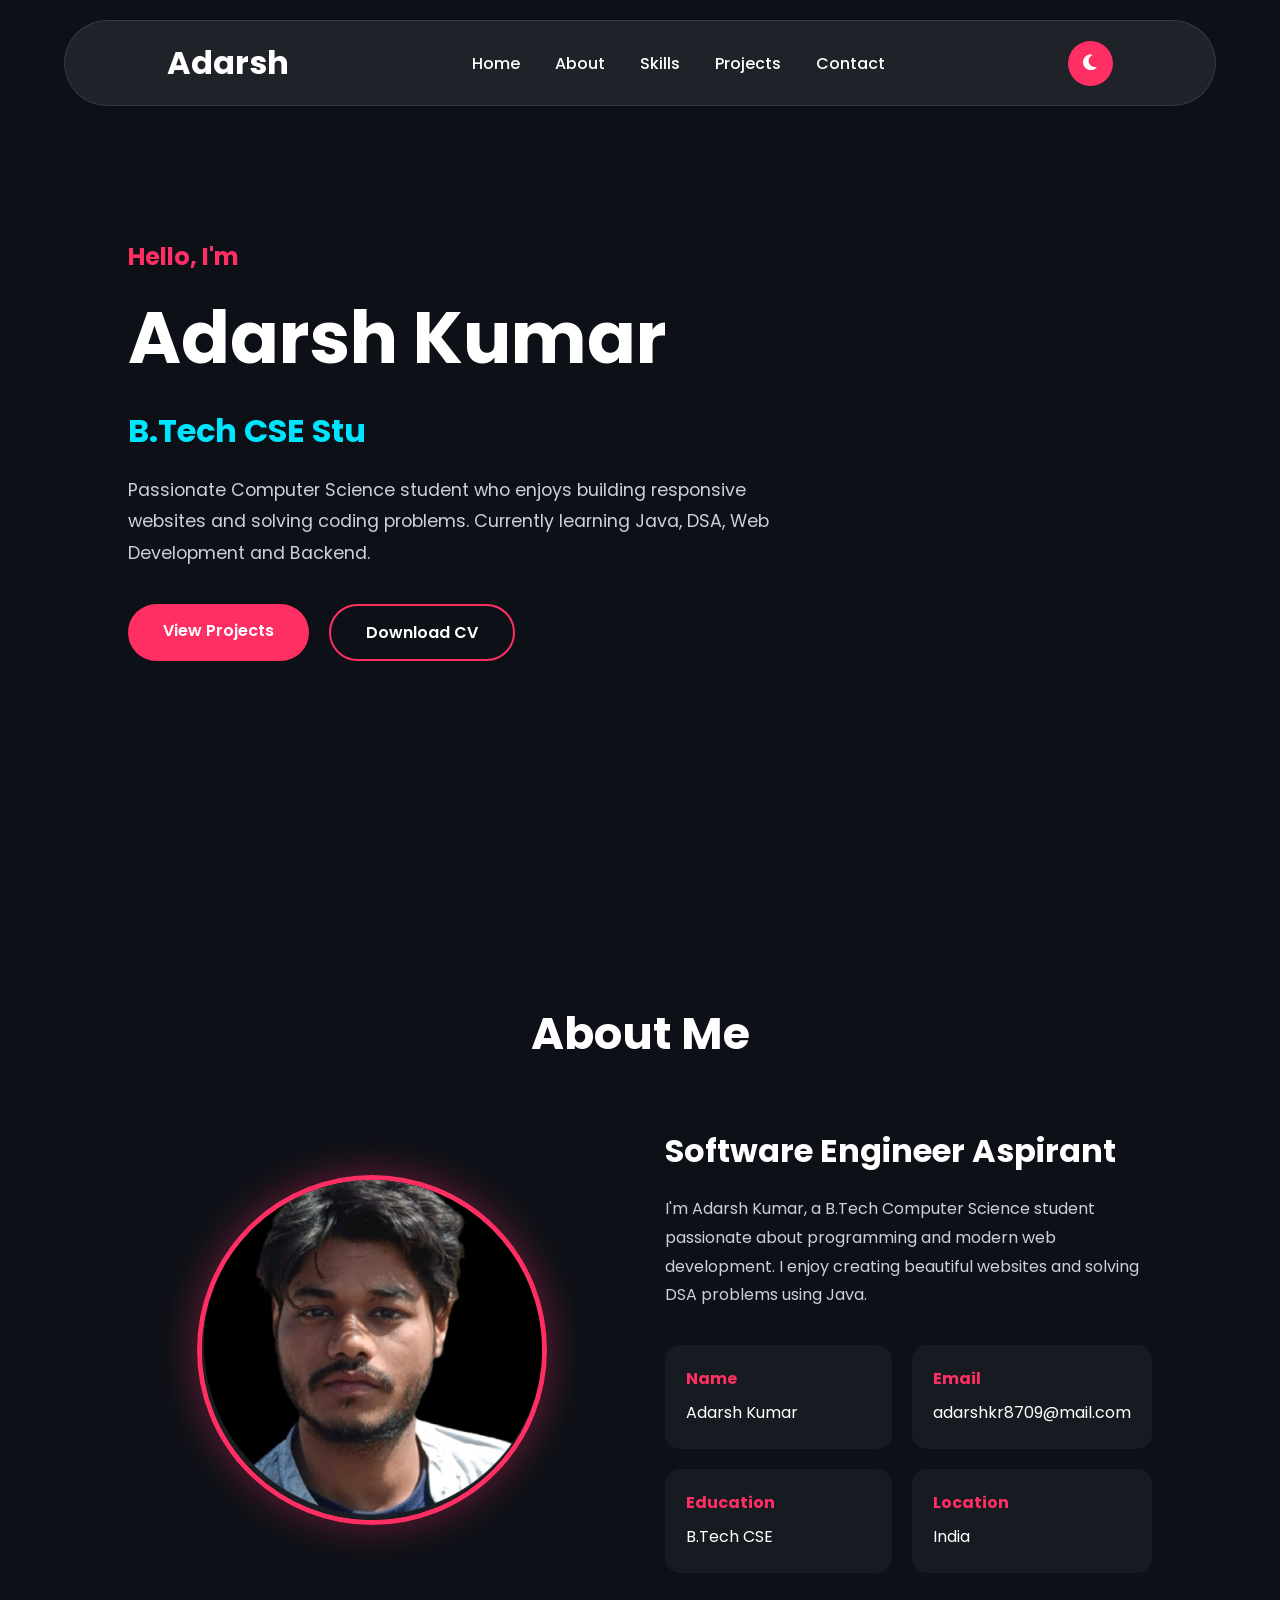
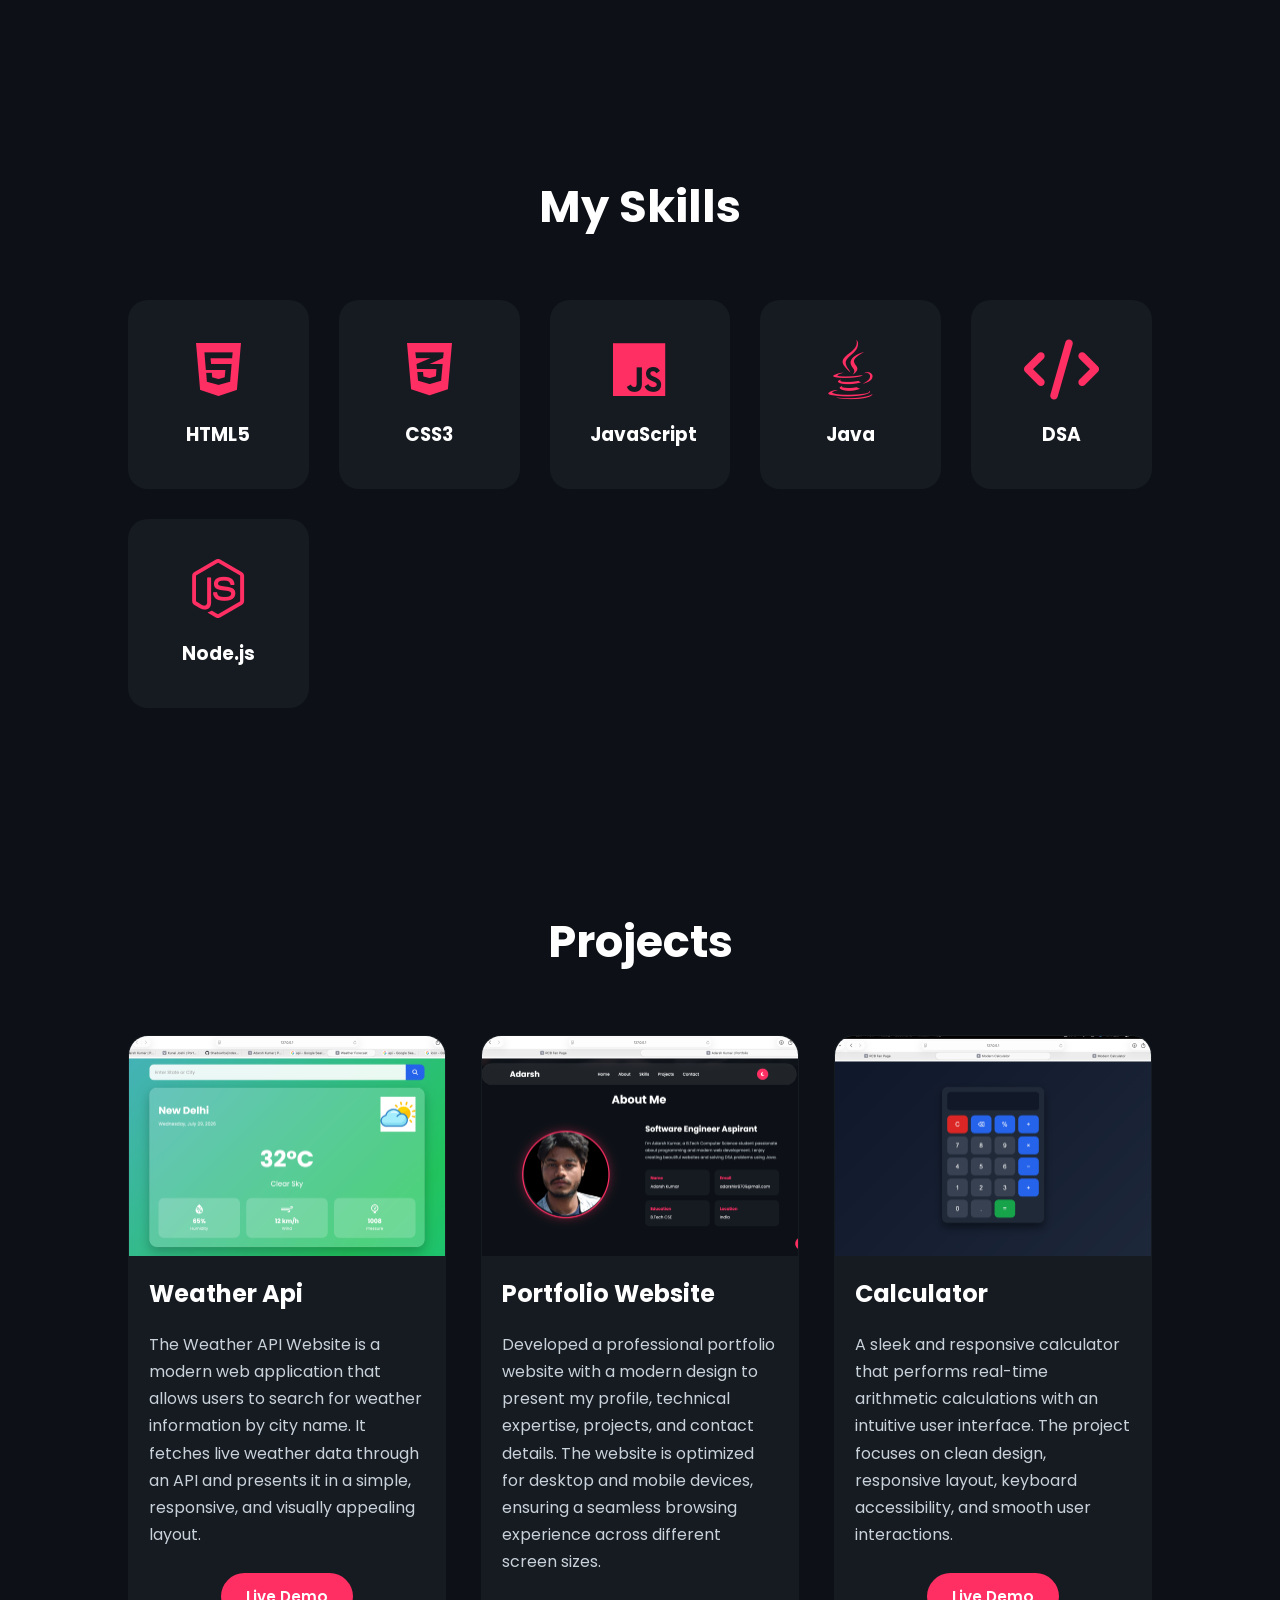
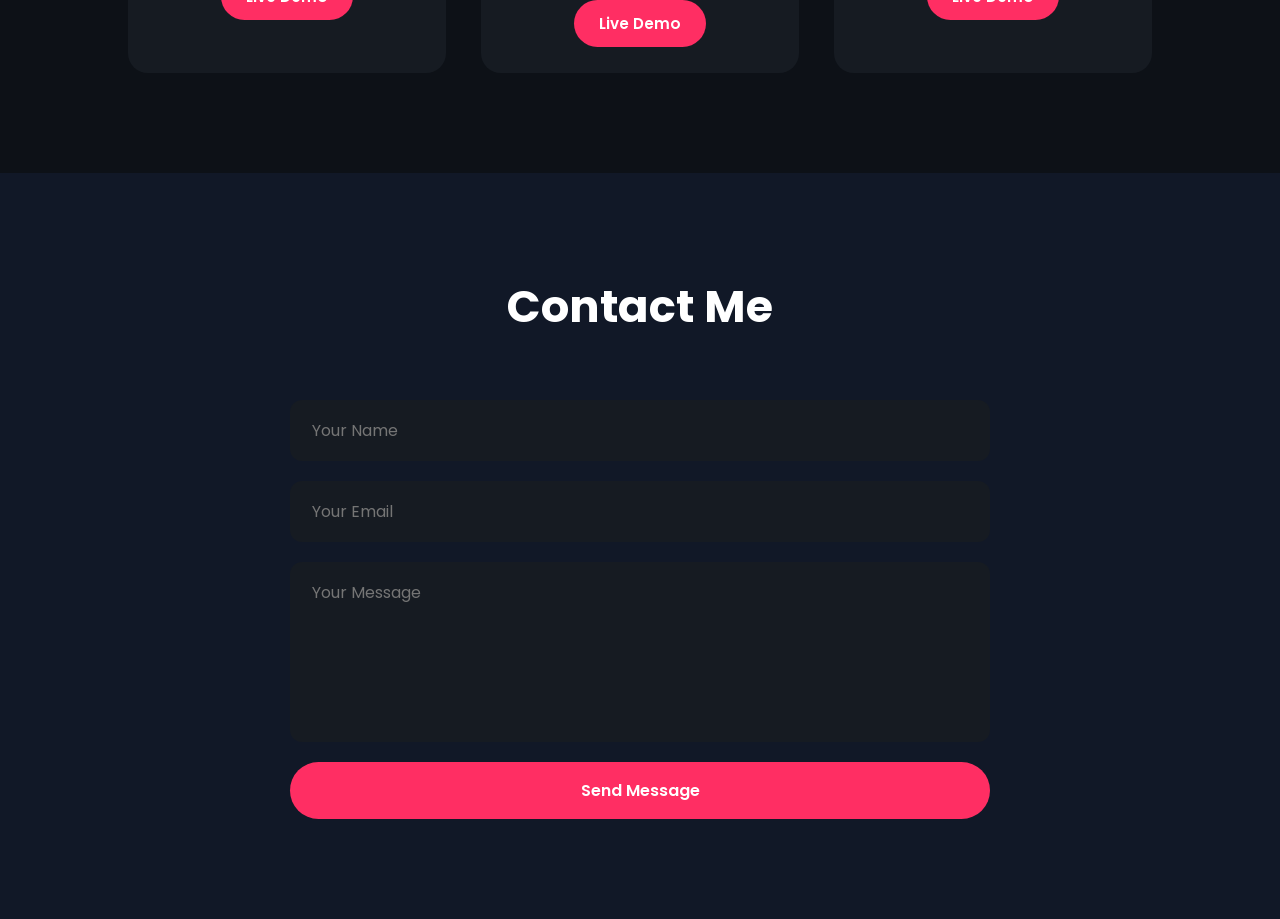
<file: index.html>
<html>

<head>

    <meta charset="UTF-8">
    <meta name="viewport" content="width=device-width, initial-scale=1.0">

    <title>Adarsh Kumar | Portfolio</title>

    <link rel="stylesheet" href="style.css">

    <link href="https://fonts.googleapis.com/css2?family=Poppins:wght@300;400;500;600;700;800&display=swap" rel="stylesheet">

    <link rel="stylesheet"
        href="https://cdnjs.cloudflare.com/ajax/libs/font-awesome/6.7.2/css/all.min.css">

</head>

<body>

<header>

    <h2 class="logo">Adarsh</h2>

    <nav>

        <a href="#home">Home</a>
        <a href="#about">About</a>
        <a href="#skills">Skills</a>
        <a href="#projects">Projects</a>
        <a href="#contact">Contact</a>

    </nav>

    <button id="themeBtn">
        <i class="fa-solid fa-moon"></i>
    </button>

</header>

<section class="hero" id="home">

    <div class="hero-text">

        <h3>Hello, I'm</h3>

        <h1>Adarsh Kumar</h1>

        <h2>
            <span id="typing"></span>
        </h2>

        <p>

            Passionate Computer Science student who enjoys building
            responsive websites and solving coding problems.
            Currently learning Java, DSA, Web Development and Backend.

        </p>

        <div class="hero-btns">

            <a href="#projects" class="btn">
                View Projects
            </a>

            <a href="resume.pdf" class="btn2" download>
                Download CV
            </a>

        </div>

    </div>

</section>

<section class="about" id="about">

    <h2 class="title">
        About Me
    </h2>

    <div class="about-content">

        <img src="myimage.jpg" alt="Profile">

        <div>

            <h3>Software Engineer Aspirant</h3>

            <p>

                I'm Adarsh Kumar, a B.Tech Computer Science student
                passionate about programming and modern web development.
                I enjoy creating beautiful websites and solving DSA problems
                using Java.

            </p>

            <div class="info">

                <div>

                    <h4>Name</h4>
                    <p>Adarsh Kumar</p>

                </div>

                <div>

                    <h4>Email</h4>
                    <p>adarshkr8709@mail.com</p>

                </div>

                <div>

                    <h4>Education</h4>
                    <p>B.Tech CSE</p>

                </div>

                <div>

                    <h4>Location</h4>
                    <p>India</p>

                </div>

            </div>

        </div>

    </div>

</section>
<section class="skills" id="skills">

<h2 class="title">My Skills</h2>

<div class="skill-box">

<div class="skill-card">
<i class="fa-brands fa-html5"></i>
<h3>HTML5</h3>
</div>

<div class="skill-card">
<i class="fa-brands fa-css3-alt"></i>
<h3>CSS3</h3>
</div>

<div class="skill-card">
<i class="fa-brands fa-js"></i>
<h3>JavaScript</h3>
</div>

<div class="skill-card">
<i class="fa-brands fa-java"></i>
<h3>Java</h3>
</div>

<div class="skill-card">
<i class="fa-solid fa-code"></i>
<h3>DSA</h3>
</div>

<div class="skill-card">
<i class="fa-brands fa-node-js"></i>
<h3>Node.js</h3>
</div>

</div>

</section>
<section class="projects" id="projects">

<h2 class="title">
Projects
</h2>

<div class="cards">

<div class="card">

<img src="project0.jpg">

<h3>Weather Api</h3>
<p>
The Weather API Website is a modern web application that allows users to search for weather information by city name. It fetches live weather data through an API and presents it in a simple, responsive, and visually appealing layout.
</p>

<div class="btn-group">

<a href="./windex.html" class="btn">
Live Demo
</a>
</div>

</div>

<div class="card">

<img src="project1.jpg">

<h3>Portfolio Website</h3>

<p>

Developed a professional portfolio website with a modern design to present my profile, technical expertise, projects, and contact details. The website is optimized for desktop and mobile devices, ensuring a seamless browsing experience across different screen sizes.
</p>

<div class="btn-group">

<a href="./index.html" class="btn">
Live Demo
</a>
</div>

</div>

<div class="card">

<img src="project2.jpg">

<h3>Calculator</h3>

<p>
A sleek and responsive calculator that performs real-time arithmetic calculations with an intuitive user interface. The project focuses on clean design, responsive layout, keyboard accessibility, and smooth user interactions.
</p>

<div class="btn-group">

<a href="./Calculator.html" class="btn">
Live Demo
</a>
</div>

</div>

</div>

</section>

<section class="contact" id="contact">

<h2 class="title">
Contact Me
</h2>

<form>

<input type="text" placeholder="Your Name" required>

<input type="email" placeholder="Your Email" required>

<textarea placeholder="Your Message"></textarea>

<button type="submit">

Send Message

</button>

</form>

</section>

<button id="topBtn">

<i class="fa-solid fa-arrow-up"></i>

</button>

<script src="script.js"></script>

</body>

</html>
</file>
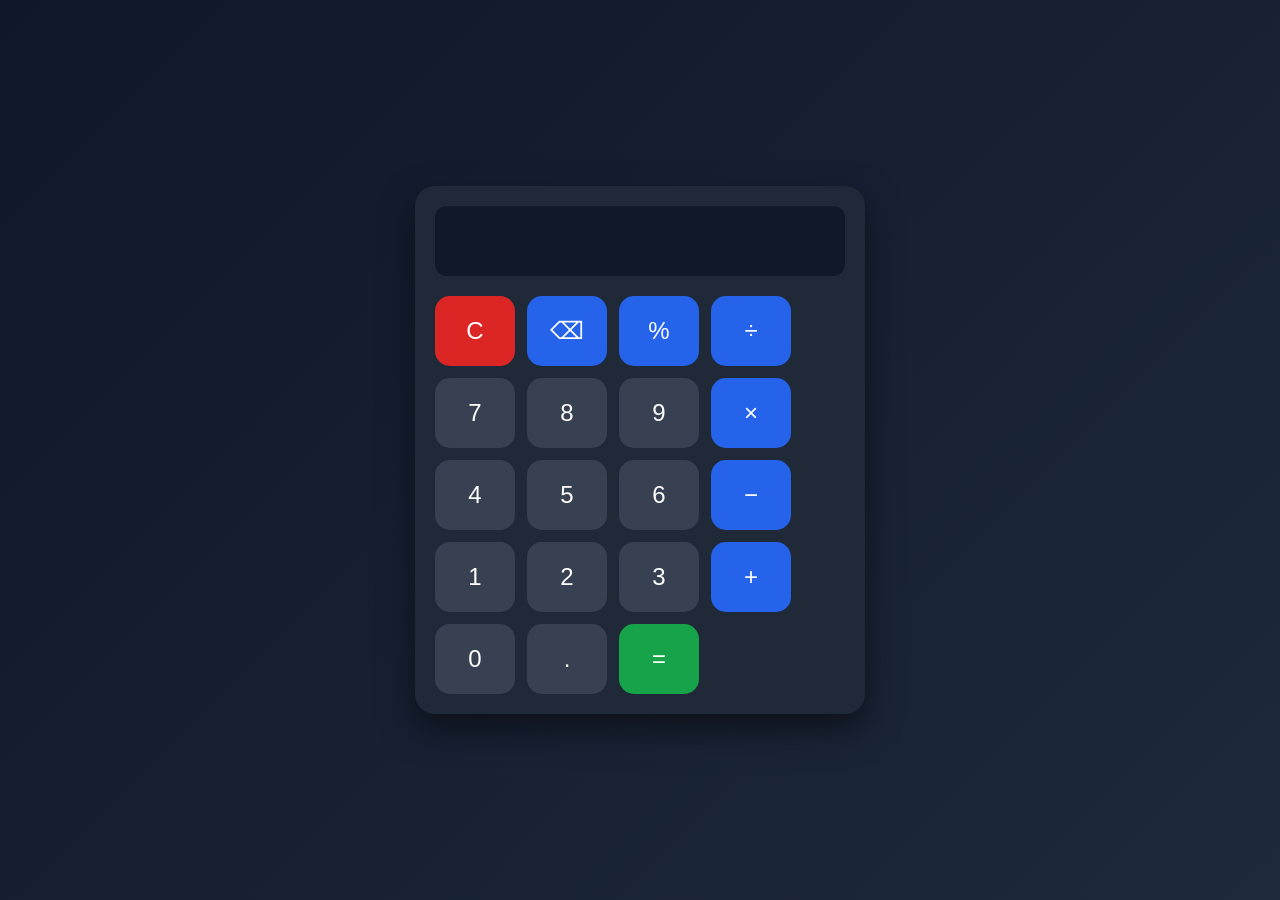
<file: Calculator.html>
<html>
<head>
<meta charset="UTF-8">
<meta name="viewport" content="width=device-width, initial-scale=1.0">
<title>Modern Calculator</title>

<style>
*{
    margin:0;
    padding:0;
    box-sizing:border-box;
    font-family:Arial, Helvetica, sans-serif;
}

body{
    display:flex;
    justify-content:center;
    align-items:center;
    height:100vh;
    background:linear-gradient(135deg,#0f172a,#1e293b);
}

.calculator{
    background:#1f2937;
    padding:20px;
    border-radius:20px;
    box-shadow:0 15px 35px rgba(0,0,0,.5);
}

#display{
    width:100%;
    height:70px;
    border:none;
    outline:none;
    background:#111827;
    color:#fff;
    font-size:30px;
    text-align:right;
    padding:15px;
    border-radius:12px;
    margin-bottom:20px;
}

.buttons{
    display:grid;
    grid-template-columns:repeat(4,80px);
    gap:12px;
}

button{
    height:70px;
    border:none;
    border-radius:15px;
    font-size:24px;
    cursor:pointer;
    transition:.2s;
}

button:hover{
    transform:scale(1.05);
}

.number{
    background:#374151;
    color:white;
}

.operator{
    background:#2563eb;
    color:white;
}

.equal{
    background:#16a34a;
    color:white;
}

.clear{
    background:#dc2626;
    color:white;
}

button:active{
    transform:scale(.95);
}
</style>
</head>
<body>

<div class="calculator">

<input type="text" id="display" readonly>

<div class="buttons">

<button class="clear" onclick="clearDisplay()">C</button>
<button class="operator" onclick="deleteLast()">⌫</button>
<button class="operator" onclick="append('%')">%</button>
<button class="operator" onclick="append('/')">÷</button>

<button class="number" onclick="append('7')">7</button>
<button class="number" onclick="append('8')">8</button>
<button class="number" onclick="append('9')">9</button>
<button class="operator" onclick="append('*')">×</button>

<button class="number" onclick="append('4')">4</button>
<button class="number" onclick="append('5')">5</button>
<button class="number" onclick="append('6')">6</button>
<button class="operator" onclick="append('-')">−</button>

<button class="number" onclick="append('1')">1</button>
<button class="number" onclick="append('2')">2</button>
<button class="number" onclick="append('3')">3</button>
<button class="operator" onclick="append('+')">+</button>

<button class="number" onclick="append('0')">0</button>
<button class="number" onclick="append('.')">.</button>
<button class="equal" onclick="calculate()">=</button>

</div>

</div>

<script>

let display=document.getElementById("display");

function append(value){
    display.value+=value;
}

function clearDisplay(){
    display.value="";
}

function deleteLast(){
    display.value=display.value.slice(0,-1);
}

function calculate(){

    try{
        display.value=eval(display.value);
    }
    catch{
        display.value="Error";
    }

}

document.addEventListener("keydown",function(e){

    if((e.key>='0' && e.key<='9') || "+-*/.%".includes(e.key)){
        append(e.key);
    }

    if(e.key==="Enter"){
        calculate();
    }

    if(e.key==="Backspace"){
        deleteLast();
    }

    if(e.key==="Escape"){
        clearDisplay();
    }

});

</script>

</body>
</html>
</file>
<file: style.css>
@import url('https://fonts.googleapis.com/css2?family=Poppins:wght@300;400;500;600;700;800&display=swap');

*{
    margin:0;
    padding:0;
    box-sizing:border-box;
    font-family:'Poppins',sans-serif;
    text-decoration:none;
    list-style:none;
    scroll-behavior:smooth;
}

body{
    background:#0d1117;
    color:#fff;
    overflow-x:hidden;
}

img{
    width:100%;
    display:block;
}

section{
    padding:100px 10%;
}

.title{
    text-align:center;
    font-size:2.8rem;
    margin-bottom:60px;
}

html::-webkit-scrollbar{
    width:8px;
}

html::-webkit-scrollbar-track{
    background:#111;
}

html::-webkit-scrollbar-thumb{
    background:#ff2e63;
    border-radius:20px;
}

header{
    position:fixed;
    top:20px;
    left:50%;
    transform:translateX(-50%);
    width:90%;
    padding:18px 8%;
    display:flex;
    justify-content:space-between;
    align-items:center;
    background:rgba(255,255,255,.08);
    backdrop-filter:blur(15px);
    border:1px solid rgba(255,255,255,.1);
    border-radius:50px;
    z-index:1000;
}

.logo{
    font-size:2rem;
    font-weight:700;
    color:#fff;
}

nav{
    display:flex;
    gap:35px;
}

nav a{
    color:#fff;
    font-weight:500;
    transition:.3s;
}

nav a:hover{
    color:#ff2e63;
}

#themeBtn{
    width:45px;
    height:45px;
    border:none;
    border-radius:50%;
    background:#ff2e63;
    color:#fff;
    cursor:pointer;
    font-size:18px;
    transition:.4s;
}

#themeBtn:hover{
    transform:rotate(180deg);
}

.hero{
    min-height:100vh;
    display:flex;
    align-items:center;
    background:linear-gradient(rgba(13,17,23,.8),rgba(13,17,23,.9)),
    url("https://images.unsplash.com/photo-1518770660439-4636190af475?w=1600")
    center/cover;
}

.hero-text{
    max-width:700px;
}

.hero h3{
    color:#ff2e63;
    font-size:1.5rem;
    margin-bottom:10px;
}

.hero h1{
    font-size:4.5rem;
    margin-bottom:15px;
}

.hero h2{
    font-size:2rem;
    color:#00e5ff;
    margin-bottom:20px;
}

.hero p{
    color:#c9d1d9;
    line-height:1.8;
    margin-bottom:35px;
    font-size:1.1rem;
}

.hero-btns{
    display:flex;
    gap:20px;
    flex-wrap:wrap;
}

.btn,
.btn2{
    display:inline-block;
    padding:14px 35px;
    border-radius:50px;
    transition:.4s;
    font-weight:600;
}

.btn{
    background:#ff2e63;
    color:#fff;
}

.btn:hover{
    transform:translateY(-6px);
    box-shadow:0 10px 25px rgba(255,46,99,.5);
}

.btn2{
    border:2px solid #ff2e63;
    color:#fff;
}

.btn2:hover{
    background:#ff2e63;
    transform:translateY(-6px);
}

.about-content{
    display:grid;
    grid-template-columns:repeat(auto-fit,minmax(350px,1fr));
    gap:50px;
    align-items:center;
}

.about-content img{
    width:350px;
    height:350px;
    margin:auto;
    border-radius:50%;
    object-fit:cover;
    border:5px solid #ff2e63;
    box-shadow:0 0 40px rgba(255,46,99,.4);
}

.about-content h3{
    font-size:2rem;
    margin-bottom:20px;
}

.about-content p{
    color:#c9d1d9;
    line-height:1.8;
}

.info{
    margin-top:35px;
    display:grid;
    grid-template-columns:repeat(2,1fr);
    gap:20px;
}

.info div{
    background:#161b22;
    padding:20px;
    border-radius:15px;
    border:1px solid transparent;
    transition:.3s;
}

.info div:hover{
    border-color:#ff2e63;
    transform:translateY(-6px);
}

.info h4{
    color:#ff2e63;
    margin-bottom:8px;
}

.info p{
    color:#fff;
}
.skill-box{
display:grid;
grid-template-columns:repeat(auto-fit,minmax(180px,1fr));
gap:30px;
}

.skill-card{
background:#161b22;
padding:40px;
border-radius:20px;
text-align:center;
transition:.4s;
}

.skill-card i{
font-size:60px;
color:#ff2e63;
margin-bottom:20px;
}

.skill-card:hover{
transform:translateY(-10px);
box-shadow:0 0 25px #ff2e63;
}
.bar{
    width:100%;
    height:20px;
    background:#1f2937;
    border-radius:50px;
    overflow:hidden;
}

.fill{
    height:100%;
    display:flex;
    align-items:center;
    justify-content:flex-end;
    padding-right:12px;
    font-size:.9rem;
    font-weight:600;
    color:#fff;
    border-radius:50px;
}

.html{
    width:95%;
    background:linear-gradient(90deg,#ff2e63,#ff6b81);
}

.css{
    width:90%;
    background:linear-gradient(90deg,#00b4ff,#4fd1ff);
}

.js{
    width:80%;
    background:linear-gradient(90deg,#ffd43b,#ffb703);
    color:#111;
}

.java{
    width:85%;
    background:linear-gradient(90deg,#ff5722,#ff8a65);
}

.dsa{
    width:70%;
    background:linear-gradient(90deg,#00c853,#69f0ae);
}

.projects{
    background:#0d1117;
}

.cards{
    display:grid;
    grid-template-columns:repeat(auto-fit,minmax(300px,1fr));
    gap:35px;
}

.card{
    background:#161b22;
    border-radius:20px;
    overflow:hidden;
    transition:.4s;
    border:1px solid transparent;
}

.card:hover{
    transform:translateY(-12px);
    border-color:#ff2e63;
    box-shadow:0 15px 35px rgba(255,46,99,.3);
}

.card img{
    width:100%;
    height:220px;
    object-fit:cover;
}

.card h3{
    margin:20px;
    font-size:1.5rem;
}

.card p{
    margin:0 20px 25px;
    color:#c9d1d9;
    line-height:1.7;
}

.btn-group{
    display:flex;
    justify-content:center;
    gap:15px;
    padding:0 20px 25px;
    flex-wrap:wrap;
}

.btn-group .btn,
.btn-group .btn2{
    padding:12px 25px;
    font-size:.95rem;
}
.contact{
    background:#111827;
}

.contact form{
    max-width:700px;
    margin:auto;
    display:flex;
    flex-direction:column;
    gap:20px;
}

.contact input,
.contact textarea{
    width:100%;
    padding:16px 20px;
    background:#161b22;
    color:#fff;
    border:2px solid transparent;
    border-radius:12px;
    outline:none;
    font-size:1rem;
    transition:.3s;
}

.contact input:focus,
.contact textarea:focus{
    border-color:#ff2e63;
}

.contact textarea{
    height:180px;
    resize:none;
}

.contact button{
    padding:16px;
    border:none;
    border-radius:40px;
    background:#ff2e63;
    color:#fff;
    font-size:1rem;
    font-weight:600;
    cursor:pointer;
    transition:.3s;
}

.contact button:hover{
    transform:translateY(-5px);
    box-shadow:0 10px 25px rgba(255,46,99,.5);
}

#topBtn{
    position:fixed;
    right:25px;
    bottom:25px;
    width:50px;
    height:50px;
    border:none;
    border-radius:50%;
    background:#ff2e63;
    color:#fff;
    cursor:pointer;
    display:none;
    font-size:20px;
    transition:.3s;
    z-index:999;
}

#topBtn:hover{
    transform:scale(1.1);
}

body.light{
    background:#f5f5f5;
    color:#111;
}

body.light header{
    background:rgba(255,255,255,.85);
}

body.light nav a,
body.light .logo{
    color:#111;
}

body.light .hero{
    background:linear-gradient(rgba(255,255,255,.8),rgba(255,255,255,.9)),
    url("https://images.unsplash.com/photo-1518770660439-4636190af475?w=1600")
    center/cover;
}

body.light .hero p,
body.light .about-content p,
body.light .card p{
    color:#444;
}

body.light .card,
body.light .info div,
body.light .contact input,
body.light .contact textarea,
body.light .bar{
    background:#fff;
    color:#111;
}

body.light .skills,
body.light .projects,
body.light .contact{
    background:#ececec;
}

@keyframes fadeUp{
    from{
        opacity:0;
        transform:translateY(50px);
    }
    to{
        opacity:1;
        transform:translateY(0);
    }
}

.hero-text,
.about-content,
.skill,
.card,
.contact form{
    animation:fadeUp 1s ease;
}

@media(max-width:992px){

    header{
        width:95%;
        padding:15px 6%;
    }

    nav{
        gap:20px;
    }

    .hero h1{
        font-size:3.5rem;
    }

    .hero h2{
        font-size:1.7rem;
    }

    section{
        padding:90px 6%;
    }
}

@media(max-width:768px){

    header{
        flex-direction:column;
        gap:15px;
        border-radius:25px;
    }

    nav{
        flex-wrap:wrap;
        justify-content:center;
        gap:15px;
    }

    .hero{
        text-align:center;
    }

    .hero-btns{
        justify-content:center;
    }

    .hero h1{
        font-size:2.7rem;
    }

    .hero h2{
        font-size:1.4rem;
    }

    .about-content{
        text-align:center;
    }

    .about-content img{
        width:260px;
        height:260px;
    }

    .info{
        grid-template-columns:1fr;
    }

    .cards{
        grid-template-columns:1fr;
    }
}

@media(max-width:500px){

    .hero h1{
        font-size:2.2rem;
    }

    .hero h2{
        font-size:1.2rem;
    }

    .hero p{
        font-size:.95rem;
    }

    .title{
        font-size:2rem;
    }

    .btn,
    .btn2{
        width:100%;
        text-align:center;
    }

    .btn-group{
        flex-direction:column;
    }
}
</file>
